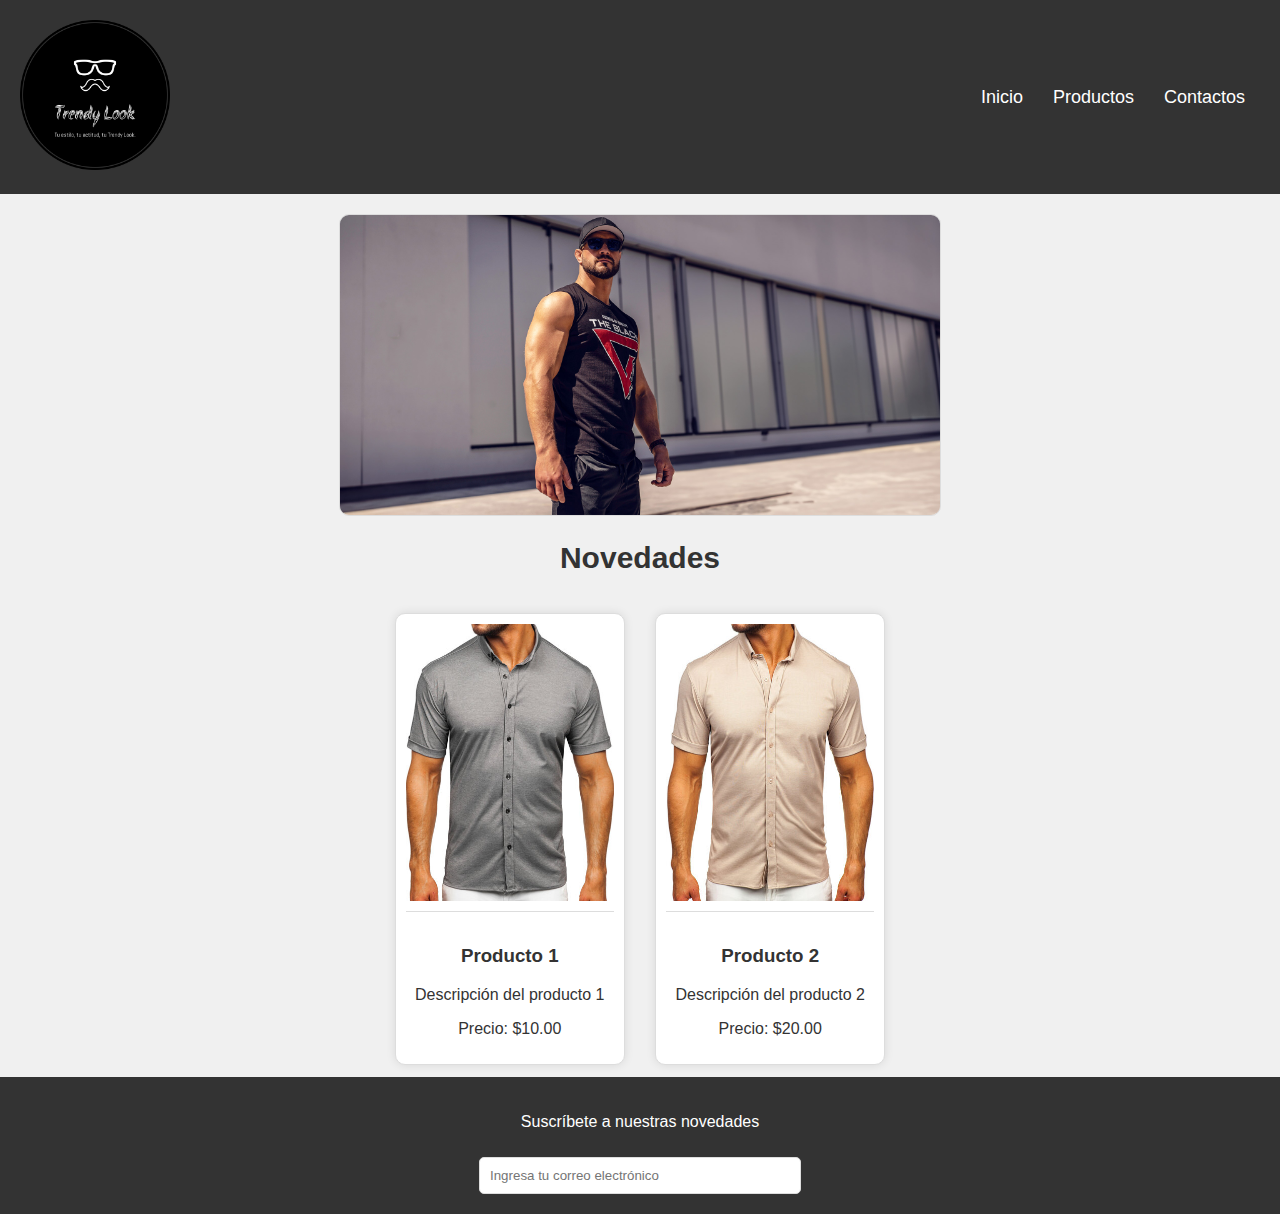
<file: index.html>
<!DOCTYPE html>
<html lang="es">
<head>
    <meta charset="UTF-8">
    <meta name="viewport" content="width=device-width, initial-scale=1.0">
    <title>Trendy Look</title>
    <style>
        body {
            font-family: Arial, sans-serif;
            margin: 0;
            padding: 0;
            text-align: center;
            background-color: #f0f0f0;
            color: #333;
        }
        header {
            display: flex;
            justify-content: space-between;
            align-items: center;
            padding: 20px;
            background-color: #333;
            color: white;
        }
        #logo {
            width: 150px;
        }
        nav {
            display: flex;
            align-items: center;
        }
        nav a {
            margin: 0 15px;
            text-decoration: none;
            color: white;
            font-size: 18px;
        }
        #carousel {
            position: relative;
            width: 100%;
            max-width: 600px;
            margin: 20px auto;
            overflow: hidden;
            border-radius: 10px;
            border: 1px solid #ddd;
        }
        .carousel-images img {
            width: 100%;
            display: none;
        }
        .carousel-images img.active {
            display: block;
        }
        #novedades {
            font-size: 20px;
            margin: 20px 0;
            color: #333;
        }
        .product {
            display: inline-block;
            width: 18%;
            margin: 1%;
            padding: 10px;
            border: 1px solid #ddd;
            background-color: white;
            box-sizing: border-box;
            border-radius: 10px;
            box-shadow: 0 0 10px rgba(0, 0, 0, 0.1);
        }
        .product img {
            width: 100%;
            height: auto;
            border-bottom: 1px solid #ddd;
            padding-bottom: 10px;
            margin-bottom: 10px;
        }
        footer {
            background-color: #333;
            color: white;
            padding: 20px;
        }
        footer input[type="email"] {
            padding: 10px;
            width: 300px;
            max-width: 80%;
            margin-top: 10px;
            border-radius: 5px;
            border: 1px solid #ddd;
        }
    </style>
</head>
<body>
    <header>
        <div><img id="logo" src="img/black-logo.png" alt="Trendy Look"></div>
        <nav>
            <a href="index.html">Inicio</a>
            <a href="productos.html">Productos</a>
            <a href="contactos.html">Contactos</a>
        </nav>
    </header>

    <div id="carousel">
        <div class="carousel-images">
            <img src="img/1slide-hombre.jpg" class="active" alt="Imagen 1">
            <img src="img/2slide-hombre.jpg" alt="Imagen 2">
            <img src="img/3slide-hombre.jpg" alt="Imagen 3">
            <img src="img/4slide-hombre.jpg" alt="Imagen 4">
            <img src="img/5slide-hombre.jpg" alt="Imagen 5">
        </div>
    </div>

    <div id="novedades"><h2>Novedades</h2></div>

    <div class="product-list">
        <div class="product">
            <img src="img/producto1.jpg" alt="Producto 1">
            <h3>Producto 1</h3>
            <p>Descripción del producto 1</p>
            <p>Precio: $10.00</p>
        </div>
        <div class="product">
            <img src="img/producto2.jpg" alt="Producto 2">
            <h3>Producto 2</h3>
            <p>Descripción del producto 2</p>
            <p>Precio: $20.00</p>
        </div>
        <!-- Agrega más productos aquí -->
    </div>

    <footer>
        <p>Suscríbete a nuestras novedades</p>
        <input type="email" placeholder="Ingresa tu correo electrónico">
    </footer>

    <script>
        let currentIndex = 0;
        const images = document.querySelectorAll('.carousel-images img');
        setInterval(() => {
            images[currentIndex].classList.remove('active');
            currentIndex = (currentIndex + 1) % images.length;
            images[currentIndex].classList.add('active');
        }, 4000);
    </script>
</body>
</html>
</file>
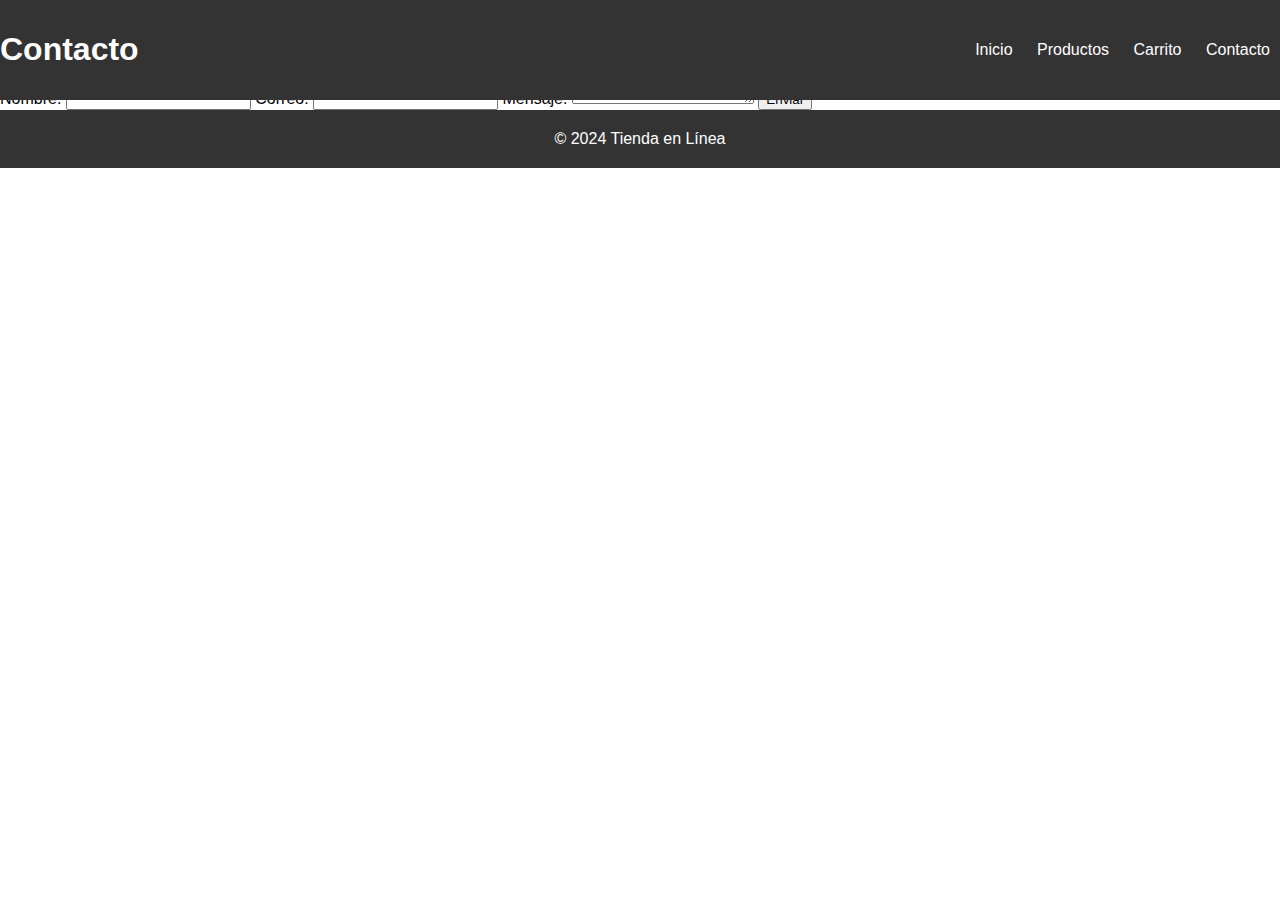
<file: contacto.html>
<!DOCTYPE html>
<html lang="es">
<head>
    <meta charset="UTF-8">
    <meta name="viewport" content="width=device-width, initial-scale=1.0">
    <title>Contacto - Tienda en Línea</title>
    <link rel="stylesheet" href="styles.css">
</head>
<body>
    <header>
        <h1>Contacto</h1>
        <nav>
            <ul>
                <li><a href="index.html">Inicio</a></li>
                <li><a href="index.html#productos">Productos</a></li>
                <li><a href="index.html#carrito">Carrito</a></li>
                <li><a href="contacto.html">Contacto</a></li>
            </ul>
        </nav>
    </header>
    
    <main>
        <section id="contacto">
            <h2>Contacto</h2>
            <form id="contact-form">
                <label for="nombre">Nombre:</label>
                <input type="text" id="nombre" name="nombre" required>
                
                <label for="email">Correo:</label>
                <input type="email" id="email" name="email" required>
                
                <label for="mensaje">Mensaje:</label>
                <textarea id="mensaje" name="mensaje" required></textarea>
                
                <button type="submit">Enviar</button>
            </form>
        </section>
    </main>
    
    <footer>
        <p>&copy; 2024 Tienda en Línea</p>
    </footer>
    
    <script src="scripts.js"></script>
</body>
</html>
</file>
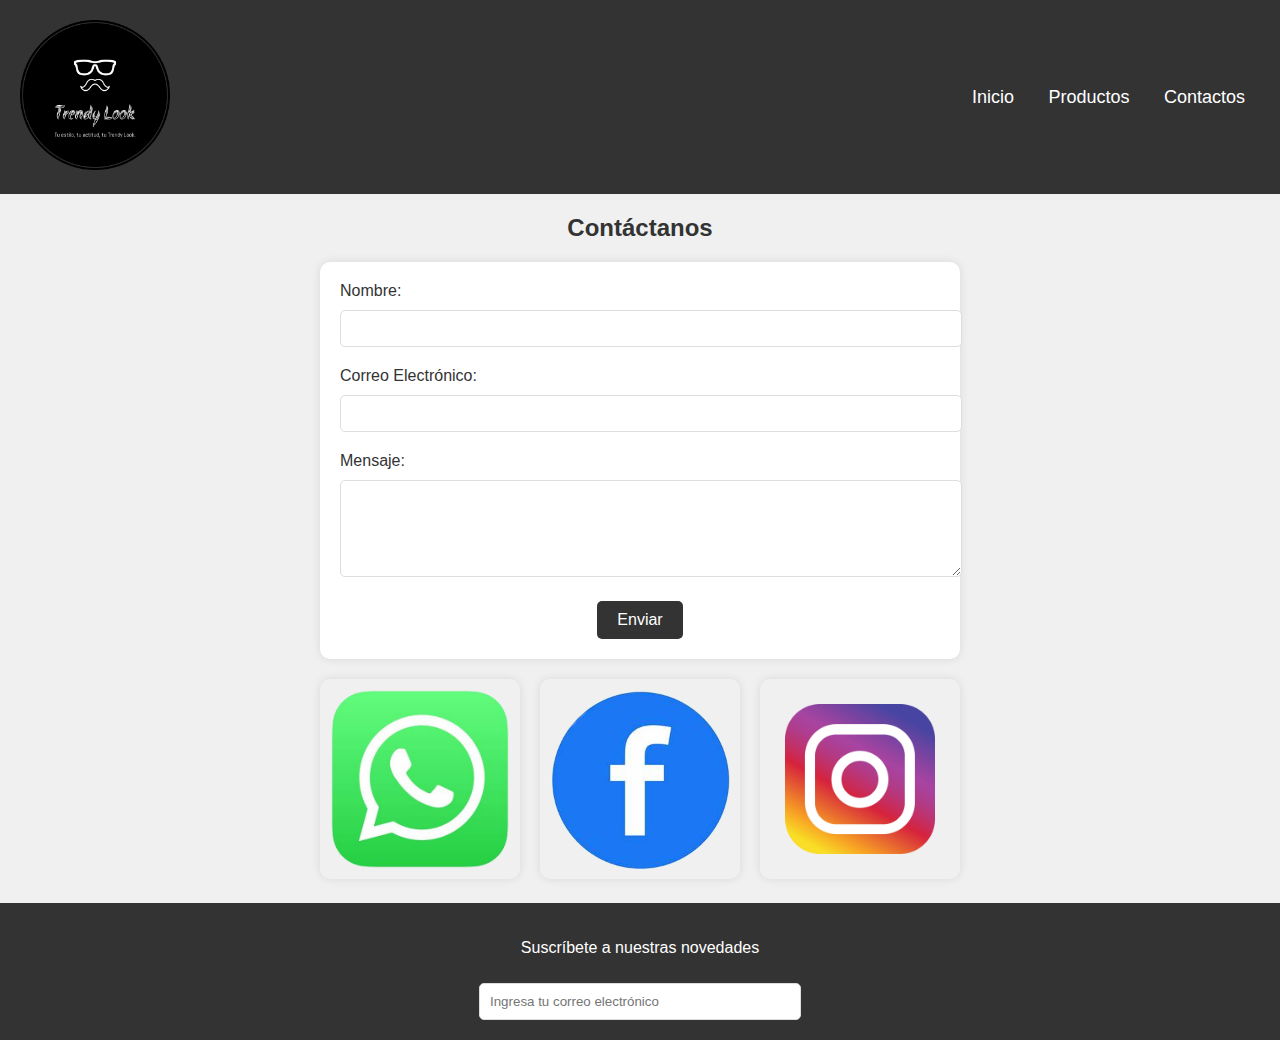
<file: contactos.html>
<!DOCTYPE html>
<html lang="es">
<head>
    <meta charset="UTF-8">
    <meta name="viewport" content="width=device-width, initial-scale=1.0">
    <title>Trendy Look - Contactos</title>
    <style>
        body {
            font-family: Arial, sans-serif;
            margin: 0;
            padding: 0;
            text-align: center;
            background-color: #f0f0f0;
            color: #333;
        }
        header {
            display: flex;
            justify-content: space-between;
            align-items: center;
            padding: 20px;
            background-color: #333;
            color: white;
        }
        #logo {
            width: 150px;
        }
        nav a {
            margin: 0 15px;
            text-decoration: none;
            color: white;
            font-size: 18px;
        }
        #contact-header {
            font-size: 24px;
            margin: 20px 0;
            font-weight: bold;
            color: #333;
        }
        .contact-form {
            width: 100%;
            max-width: 600px;
            margin: 20px auto;
            padding: 20px;
            background-color: white;
            border-radius: 10px;
            box-shadow: 0 0 10px rgba(0, 0, 0, 0.1);
        }
        .contact-form label {
            display: block;
            margin-bottom: 10px;
            text-align: left;
        }
        .contact-form input, .contact-form textarea {
            width: 100%;
            padding: 10px;
            margin-bottom: 20px;
            border: 1px solid #ddd;
            border-radius: 5px;
        }
        .contact-form button {
            padding: 10px 20px;
            background-color: #333;
            color: white;
            border: none;
            border-radius: 5px;
            cursor: pointer;
            font-size: 16px;
        }
        .contact-form button:hover {
            background-color: #555;
        }
        .image-links {
            display: flex;
            justify-content: center;
            margin: 20px 0;
        }
        .image-links a {
            margin: 0 10px;
            display: inline-block;
        }
        .image-links img {
            width: 200px;
            height: auto;
            border-radius: 10px;
            box-shadow: 0 0 10px rgba(0, 0, 0, 0.1);
        }
        footer {
            background-color: #333;
            color: white;
            padding: 20px;
        }
        footer input[type="email"] {
            padding: 10px;
            width: 300px;
            max-width: 80%;
            margin-top: 10px;
            border-radius: 5px;
            border: 1px solid #ddd;
        }
    </style>
</head>
<body>
    <header>
        <div><img id="logo" src="img/black-logo.png" alt="Trendy Look"></div>
        <nav>
            <a href="index.html">Inicio</a>
            <a href="productos.html">Productos</a>
            <a href="contactos.html">Contactos</a>
        </nav>
    </header>

    <div id="contact-header">Contáctanos</div>

    <div class="contact-form">
        <form>
            <label for="name">Nombre:</label>
            <input type="text" id="name" name="name" required>

            <label for="email">Correo Electrónico:</label>
            <input type="email" id="email" name="email" required>

            <label for="message">Mensaje:</label>
            <textarea id="message" name="message" rows="5" required></textarea>

            <button type="submit">Enviar</button>
        </form>
    </div>

    <div class="image-links">
        <a href="https://wa.me/59178042122">
            <img src="img/Logo-whatsapp.png" alt="WhatsApp">
        </a>
        <a href="https://www.facebook.com/carlosalfredo.vargasprado.16?mibextid=ZbWKwL">
            <img src="img/logo-facebook.png" alt="Facebook">
        </a>
        <a href="https://www.instagram.com/carlosalfredo.vargasprado.16?mibextid=ZbWKwL">
            <img src="img/instagram-logo.png" alt="Instagram">
        </a>
    </div>

    <footer>
        <p>Suscríbete a nuestras novedades</p>
        <input type="email" placeholder="Ingresa tu correo electrónico">
    </footer>
</body>
</html>
</file>
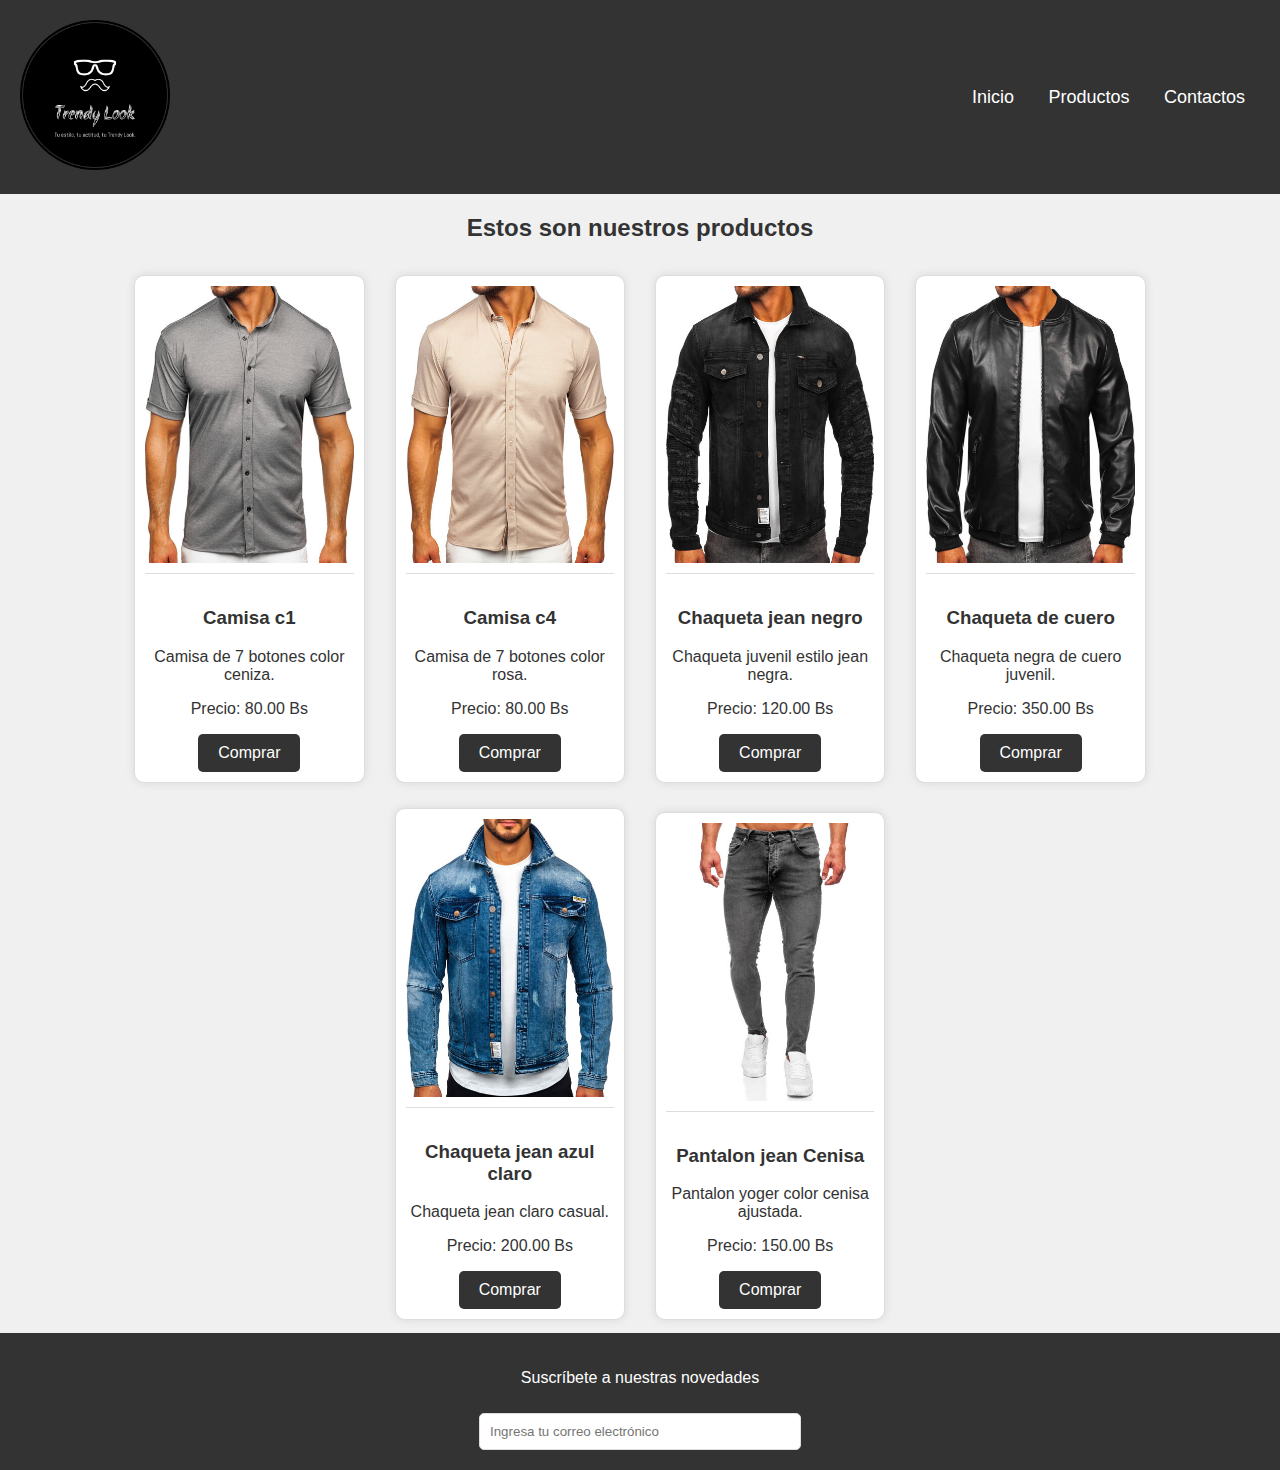
<file: productos.html>
<!DOCTYPE html>
<html lang="es">
<head>
    <meta charset="UTF-8">
    <meta name="viewport" content="width=device-width, initial-scale=1.0">
    <title>Trendy Look - Productos</title>
    <style>
        body {
            font-family: Arial, sans-serif;
            margin: 0;
            padding: 0;
            text-align: center;
            background-color: #f0f0f0;
            color: #333;
        }
        header {
            display: flex;
            justify-content: space-between;
            align-items: center;
            padding: 20px;
            background-color: #333;
            color: white;
        }
        #logo {
            width: 150px;
        }
        nav a {
            margin: 0 15px;
            text-decoration: none;
            color: white;
            font-size: 18px;
        }
        #productos-header {
            font-size: 24px;
            margin: 20px 0;
            font-weight: bold;
            color: #333;
        }
        .product {
            display: inline-block;
            width: 18%;
            margin: 1%;
            padding: 10px;
            border: 1px solid #ddd;
            background-color: white;
            box-sizing: border-box;
            border-radius: 10px;
            box-shadow: 0 0 10px rgba(0, 0, 0, 0.1);
        }
        .product img {
            width: 100%;
            height: auto;
            border-bottom: 1px solid #ddd;
            padding-bottom: 10px;
            margin-bottom: 10px;
        }
        .product button {
            padding: 10px 20px;
            background-color: #333;
            color: white;
            border: none;
            border-radius: 5px;
            cursor: pointer;
            font-size: 16px;
        }
        .product button:hover {
            background-color: #555;
        }
        footer {
            background-color: #333;
            color: white;
            padding: 20px;
        }
        footer input[type="email"] {
            padding: 10px;
            width: 300px;
            max-width: 80%;
            margin-top: 10px;
            border-radius: 5px;
            border: 1px solid #ddd;
        }
    </style>
</head>
<body>
    <header>
        <div><img id="logo" src="img/black-logo.png" alt="Trendy Look"></div>
        <nav>
            <a href="index.html">Inicio</a>
            <a href="productos.html">Productos</a>
            <a href="contactos.html">Contactos</a>
        </nav>
    </header>

    <div id="productos-header">Estos son nuestros productos</div>

    <div class="product-list">
        <div class="product">
            <img src="img/producto1.jpg" alt="Producto 1">
            <h3>Camisa c1</h3>
            <p>Camisa de 7 botones color ceniza.</p>
            <p>Precio: 80.00 Bs</p>
            <button>Comprar</button>
        </div>
        <div class="product">
            <img src="img/producto2.jpg" alt="Producto 2">
            <h3>Camisa c4</h3>
            <p>Camisa de 7 botones color rosa.</p>
            <p>Precio: 80.00 Bs</p>
            <button>Comprar</button>
        </div>
        <div class="product">
            <img src="img/producto3.jpg" alt="Producto 3">
            <h3>Chaqueta jean negro</h3>
            <p>Chaqueta juvenil estilo jean negra.</p>
            <p>Precio: 120.00 Bs</p>
            <button>Comprar</button>
        </div>
        <div class="product">
            <img src="img/producto4.jpg" alt="Producto 4">
            <h3>Chaqueta de cuero</h3>
            <p>Chaqueta negra de cuero juvenil.</p>
            <p>Precio: 350.00 Bs</p>
            <button>Comprar</button>
        </div>
        <div class="product">
            <img src="img/producto5.jpg" alt="Producto 5">
            <h3>Chaqueta jean azul claro</h3>
            <p>Chaqueta jean claro casual.</p>
            <p>Precio: 200.00 Bs</p>
            <button>Comprar</button>
        </div>
        <div class="product">
            <img src="img/producto6.jpg" alt="Producto 6">
            <h3>Pantalon jean Cenisa</h3>
            <p>Pantalon yoger color cenisa ajustada.</p>
            <p>Precio: 150.00 Bs</p>
            <button>Comprar</button>
        </div>
    </div>

    <footer>
        <p>Suscríbete a nuestras novedades</p>
        <input type="email" placeholder="Ingresa tu correo electrónico">
    </footer>
</body>
</html>
</file>
<file: styles.css>
/* Estilos generales */
body {
    font-family: Arial, sans-serif;
    margin: 0;
    padding: 0;
}

header {
    background-color: #333;
    color: white;
    padding: 10px 0;
    display: flex;
    justify-content: space-between;
    align-items: center;
    position: fixed;
    width: 100%;
    top: 0;
    z-index: 1000;
}

.header-left, .header-right {
    flex: 1;
    display: flex;
    align-items: center;
}

.header-center {
    flex: 2;
    text-align: center;
}

nav ul {
    list-style-type: none;
    margin: 0;
    padding: 0;
}

nav ul li {
    display: inline;
    margin: 0 10px;
}

nav ul li a {
    color: white;
    text-decoration: none;
}

.logo {
    width: 150px;
    height: auto;
}

.carrito-icono {
    width: 30px;
    height: auto;
    cursor: pointer;
}

.carrito-productos {
    position: absolute;
    top: 100%;
    right: 0;
    background-color: white;
    border: 1px solid #ccc;
    padding: 10px;
    display: none;
}

.carrito-productos ul {
    list-style-type: none;
    padding: 0;
}

.carrito-productos ul li {
    margin-bottom: 10px;
}

/* Estilos para el slider */
#slider {
    margin-top: 70px; /* Ajustar según el tamaño del header */
    position: relative;
}

.slides {
    display: flex;
    overflow-x: auto;
    scroll-snap-type: x mandatory;
    -webkit-overflow-scrolling: touch;
}

.slide {
    scroll-snap-align: start;
    flex: 0 0 100%;
    max-width: 100%;
    height: auto;
}

/* Estilos para la sección de productos */
#productos {
    margin-top: 20px;
    padding: 20px;
}

.producto {
    width: calc(25% - 20px); /* Ajusta el tamaño de los productos */
    margin-bottom: 20px;
}

.producto img {
    width: 100%; /* Ajusta el tamaño de las imágenes de los productos */
    height: auto;
}

/* Estilos para el footer */
footer {
    background-color: #333;
    color: white;
    text-align: center;
    padding: 20px 0;
    position: relative;
    bottom: 0;
    width: 100%;
}

footer p {
    margin: 0;
}
</file>
